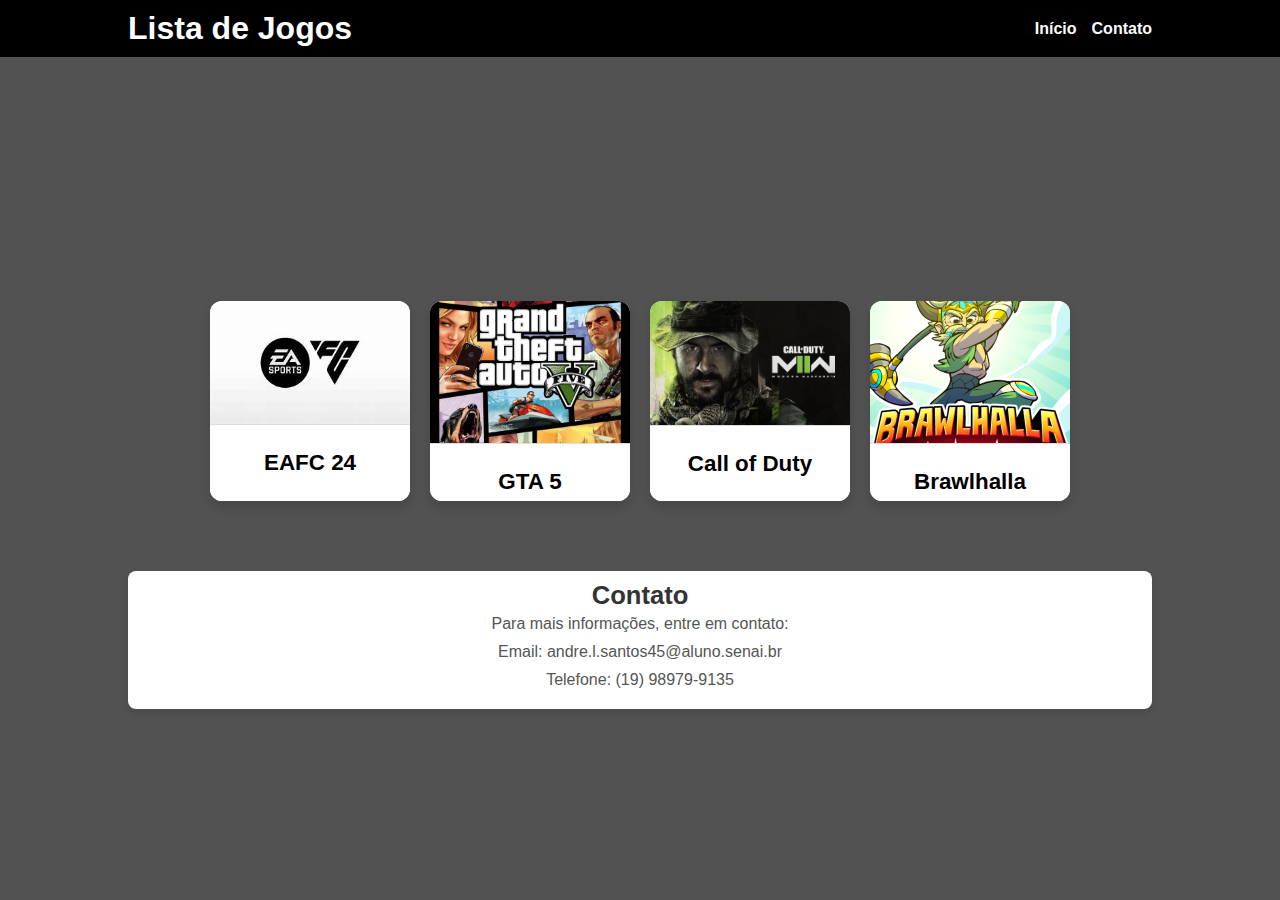
<file: index.html>
<!DOCTYPE html>
<html lang="pt-BR">
<head>
    <meta charset="UTF-8">
    <meta name="viewport" content="width=device-width, initial-scale=1.0">
    <title>Lista de Jogos</title>
    <link rel="stylesheet" href="styles.css">
</head>
<body>
    <header>
        <div class="nav-container">
            <h1>Lista de Jogos</h1>
            <nav>
                <ul>
                    <li><a href="#home">Início</a></li>
                    <li><a href="#contact">Contato</a></li>
                </ul>
            </nav>
        </div>
    </header>

    <main>
        <section class="card-container">
            <a href="pagina1.html" class="card">
                <img src="th (5).jpeg" alt="Imagem 1" class="card-image">
                <div class="card-content">
                    <h2>EAFC 24</h2>
                </div>
                <div class="overlay">Clique Aqui</div>
            </a>
            <a href="pagina2.html" class="card">
                <img src="gta5.jpg" alt="Imagem 2" class="card-image">
                <div class="card-content">
                    <h2>GTA 5</h2>
                </div>
                <div class="overlay">Clique Aqui</div>
            </a>
            <a href="pagina3.html" class="card">
                <img src="codd.jpg" alt="Imagem 3" class="card-image">
                <div class="card-content">
                    <h2>Call of Duty</h2>
                </div>
                <div class="overlay">Clique Aqui</div>
            </a>
            <a href="pagina4.html" class="card">
                <img src="brawlhalla.png" alt="Imagem 4" class="card-image">
                <div class="card-content">
                    <h2>Brawlhalla</h2>
                </div>
                <div class="overlay">Clique Aqui</div>
            </a>
        </section>
        <section id="contact" class="contact-section">
            <h2>Contato</h2>
            <p>Para mais informações, entre em contato:</p>
            <p>Email: andre.l.santos45@aluno.senai.br</p>
            <p>Telefone: (19) 98979-9135</p>
        </section>
    </main>
</body>
</html>
</file>
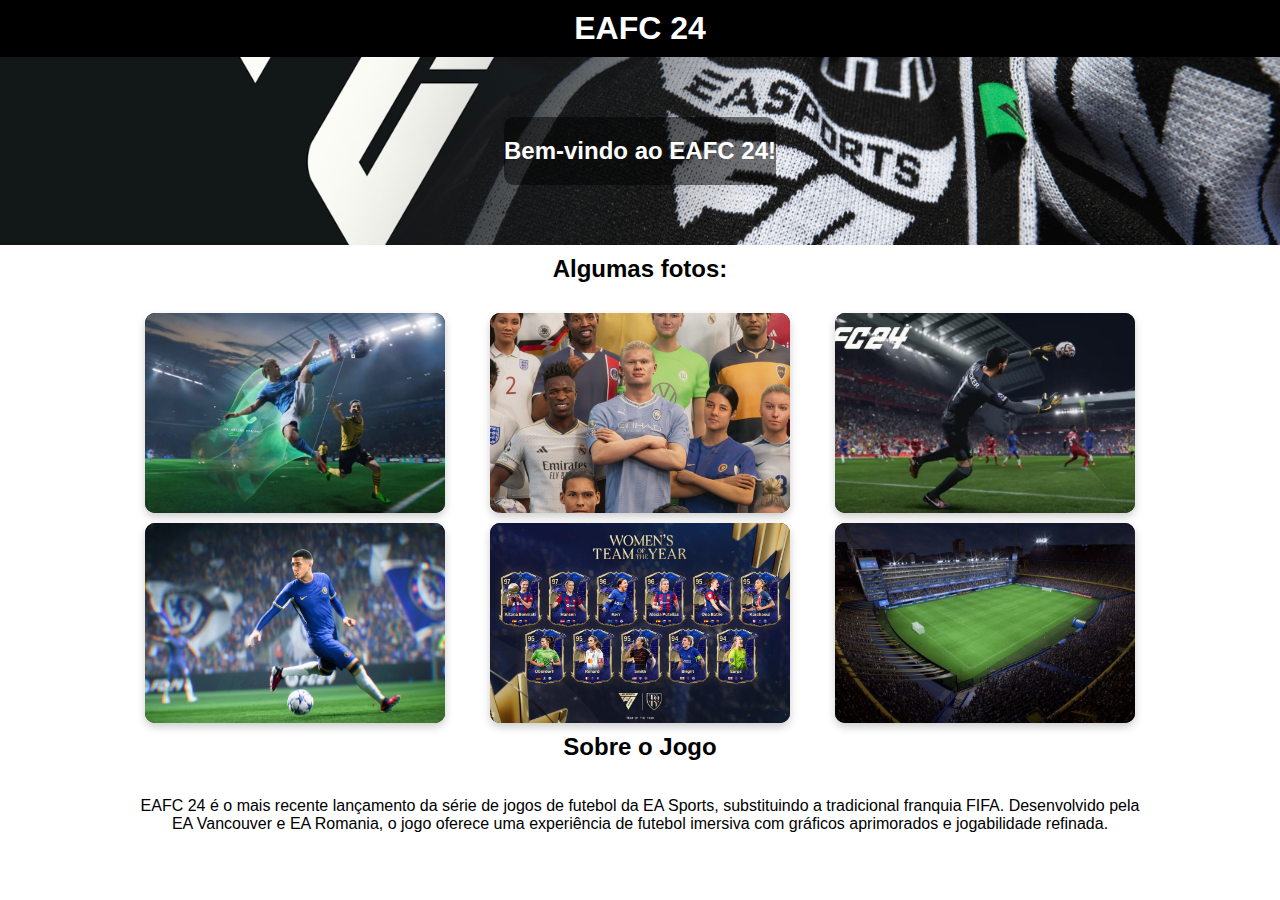
<file: pagina1.html>
<!DOCTYPE html>
<html lang="pt-BR">
<head>
    <meta charset="UTF-8">
    <meta name="viewport" content="width=device-width, initial-scale=1.0">
    <title>EAFC 24</title>
    <link rel="stylesheet" href="pagina1.css">
</head>
<body>
    <header>
        <div class="container">
            <h1>EAFC 24</h1>
            <nav class="navbar">
            </nav>
        </div>
    </header>

    <section id="home" class="hero">
        <div class="hero-content">
            <h2>Bem-vindo ao EAFC 24!</h2>
        </div>
    </section>

    <section id="about" class="about">
        <div class="container">
            <h2>Algumas fotos:</h2>
            <div class="cards">
                <div class="card">
                    <img src="1n.jpg" alt="">
                </div>
                <div class="card">
                    <img src="2n.jpg" alt="">
                </div>
                <div class="card">
                    <img src="3n.jpg" alt="">
                </div>
                <div class="card">
                    <img src="4n.jpeg" alt="">
                </div>
                <div class="card">
                    <img src="5n.jpeg" alt="">
                </div>
                <div class="card">
                    <img src="6n.jpg" alt="">
                </div>
            </div>
            <h2>Sobre o Jogo</h2>
            <p>EAFC 24 é o mais recente lançamento da série de jogos de futebol da EA Sports, substituindo a tradicional franquia FIFA. Desenvolvido pela EA Vancouver e EA Romania, o jogo oferece uma experiência de futebol imersiva com gráficos aprimorados e jogabilidade refinada.</p>
        </div>
    </section>
</body>
</html>
</file>
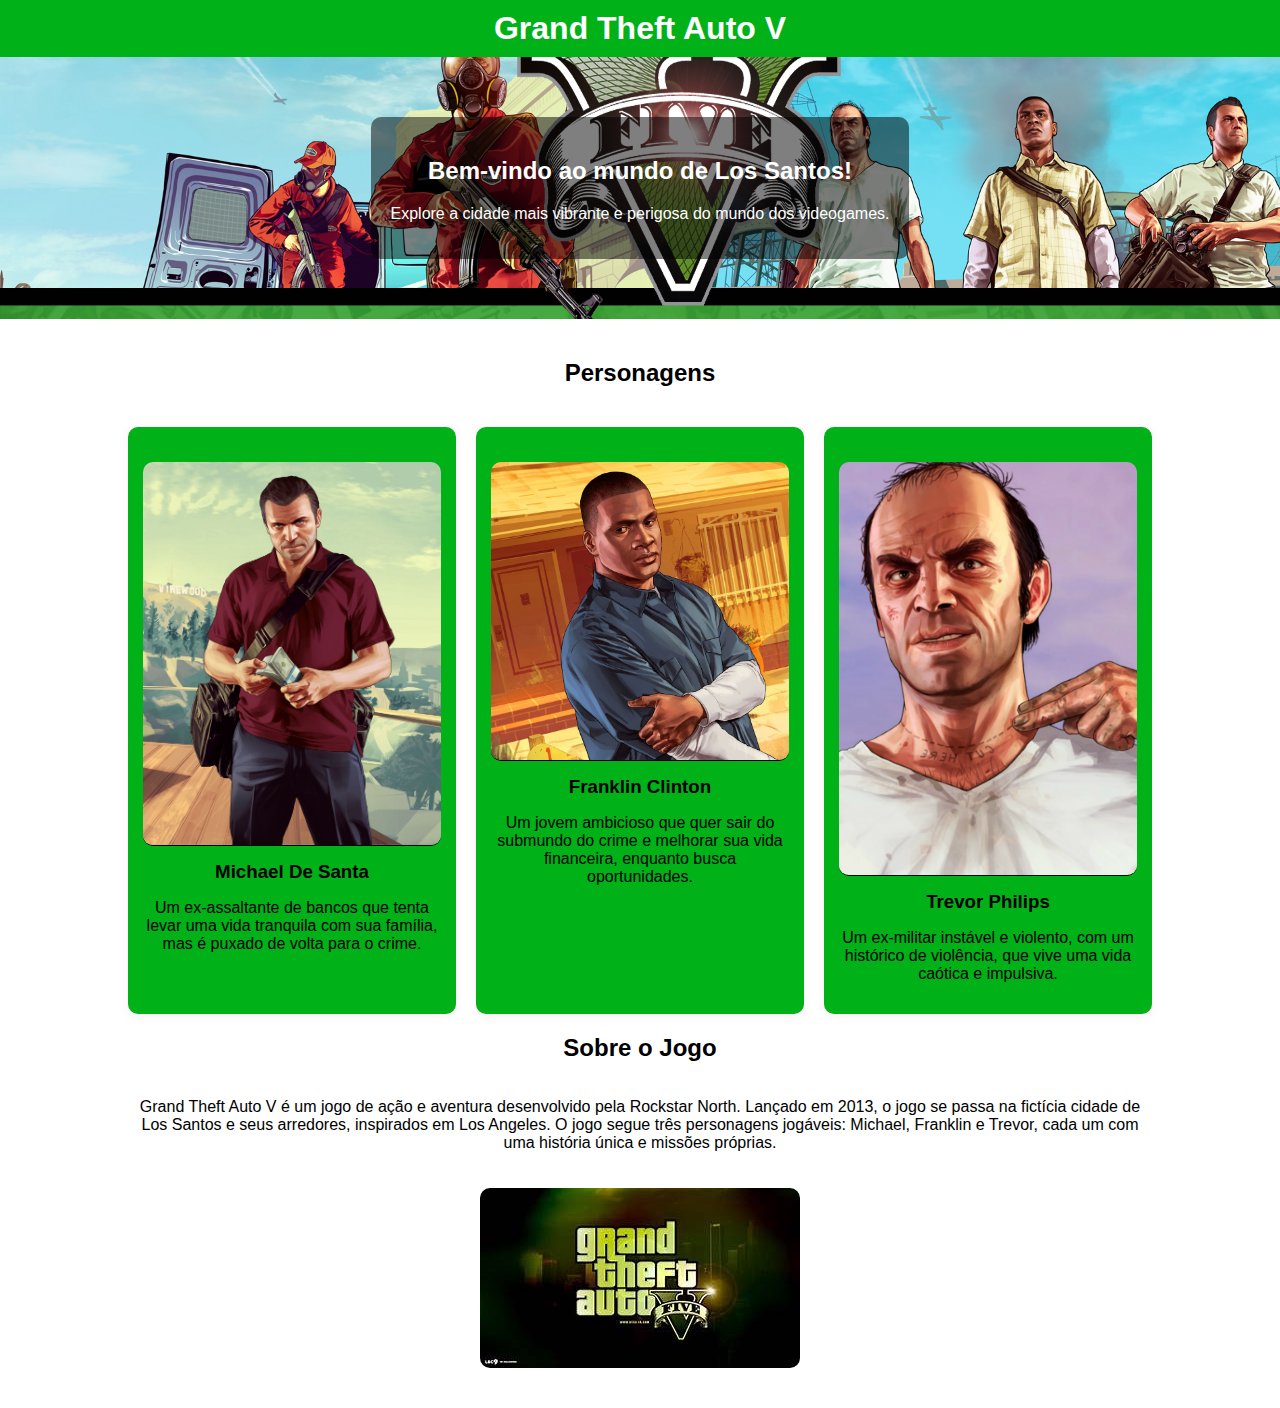
<file: pagina2.html>
<!DOCTYPE html>
<html lang="pt-BR">
<head>
    <meta charset="UTF-8">
    <meta name="viewport" content="width=device-width, initial-scale=1.0">
    <title>Grand Theft Auto V</title>
    <link rel="stylesheet" href="pagina2.css">
</head>
<body>
    <header>
        <div class="container">
            <h1>Grand Theft Auto V</h1>
            <nav class="navbar">
            </nav>
        </div>
    </header>

    <section id="home" class="hero">
        <div class="hero-content">
            <h2>Bem-vindo ao mundo de Los Santos!</h2>
            <p>Explore a cidade mais vibrante e perigosa do mundo dos videogames.</p>
        </div>
    </section>

    <section id="about" class="about">
        <div class="container">
            <h2>Personagens</h2>
            <div class="cards">
                <div class="card">
                    <img src="michael.jpg" alt="Michael De Santa">
                    <h3>Michael De Santa</h3>
                    <p>Um ex-assaltante de bancos que tenta levar uma vida tranquila com sua família, mas é puxado de volta para o crime.</p>
                </div>
                <div class="card">
                    <img src="frank.jpg" alt="Franklin Clinton">
                    <h3>Franklin Clinton</h3>
                    <p>Um jovem ambicioso que quer sair do submundo do crime e melhorar sua vida financeira, enquanto busca oportunidades.</p>
                </div>
                <div class="card">
                    <img src="trevor.jpg" alt="Trevor Philips">
                    <h3>Trevor Philips</h3>
                    <p>Um ex-militar instável e violento, com um histórico de violência, que vive uma vida caótica e impulsiva.</p>
                </div>
            </div>
            <h2>Sobre o Jogo</h2>
            <p>Grand Theft Auto V é um jogo de ação e aventura desenvolvido pela Rockstar North. Lançado em 2013, o jogo se passa na fictícia cidade de Los Santos e seus arredores, inspirados em Los Angeles. O jogo segue três personagens jogáveis: Michael, Franklin e Trevor, cada um com uma história única e missões próprias.</p>
            <img src="th (3).jpeg" alt="Gameplay de GTA V">
        </div>
</body>
</html>
</file>
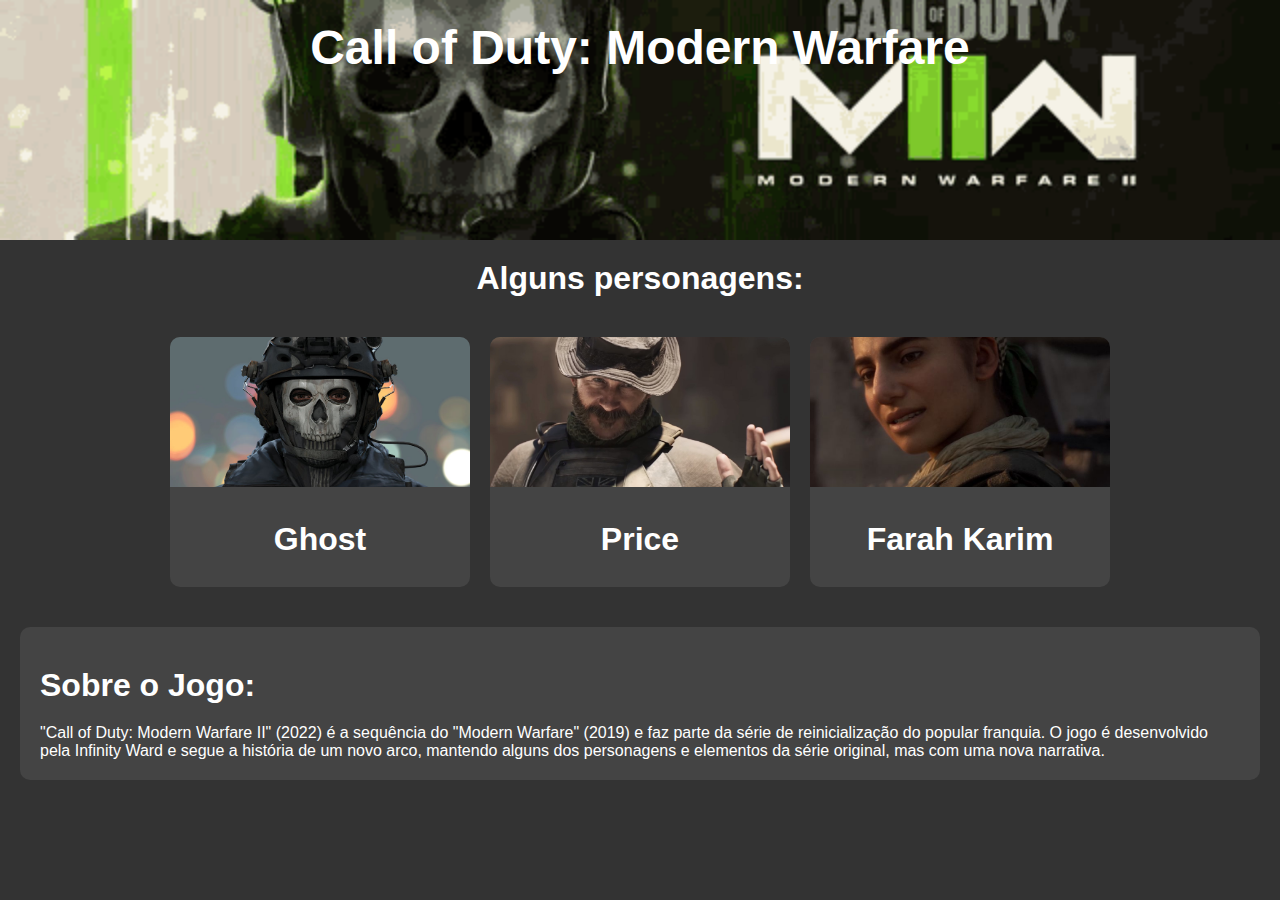
<file: pagina3.html>
<!DOCTYPE html>
<html lang="pt-br">
<head>
    <meta charset="UTF-8">
    <meta name="viewport" content="width=device-width, initial-scale=1.0">
    <title>Call of Duty: Modern Warfare</title>
    <link rel="stylesheet" href="pagina3.css">
</head>
<body>
    <header>
        <h1>Call of Duty: Modern Warfare</h1>
    </header>
    <h2>Alguns personagens:</h2>
    <section class="card-container">
        <div class="card">
            <img src="ghost.jpg" alt="Imagem 1">
            <div class="card-content">
                <h2>Ghost</h2>
            </div>
        </div>
        <div class="card">
            <img src="price.jpg" alt="Imagem 2">
            <div class="card-content">
                <h2>Price</h2>
            </div>
        </div>
        <div class="card">
            <img src="farah.jpg" alt="Imagem 3">
            <div class="card-content">
                <h2>Farah Karim</h2>
            </div>
        </div>
    </section>
    <section class="about-game">
        <h2>Sobre o Jogo:</h2>
        <p>"Call of Duty: Modern Warfare II" (2022) é a sequência do "Modern Warfare" (2019) e faz parte da série de reinicialização do popular franquia. O jogo é desenvolvido pela Infinity Ward e segue a história de um novo arco, mantendo alguns dos personagens e elementos da série original, mas com uma nova narrativa.</p>
    </section>
    <script src="script.js"></script>
</body>
</html>
</file>
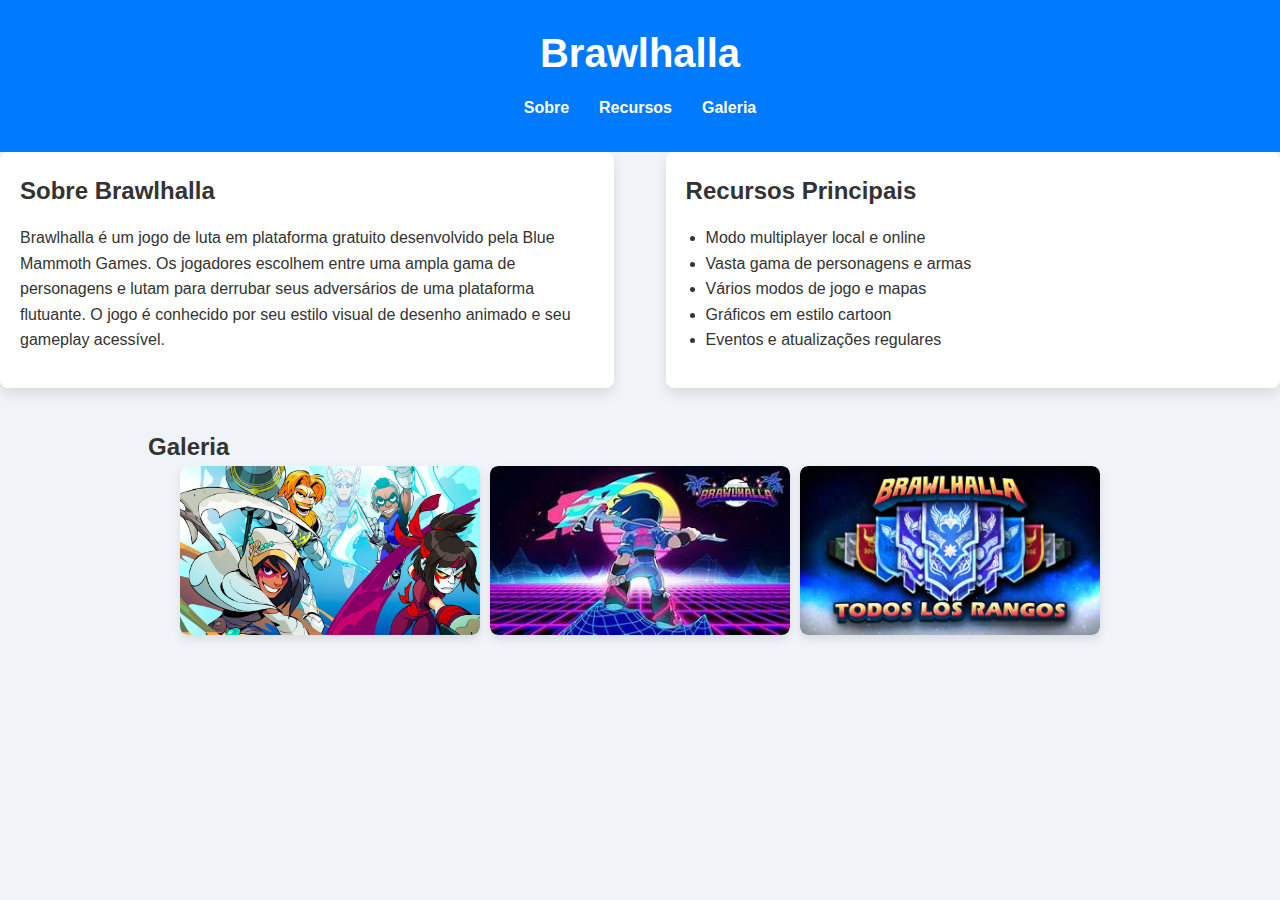
<file: pagina4.html>
<!DOCTYPE html>
<html lang="pt-BR">
<head>
    <meta charset="UTF-8">
    <meta name="viewport" content="width=device-width, initial-scale=1.0">
    <title>Brawlhalla - Jogo de Luta</title>
    <link rel="stylesheet" href="pagina4.css">
</head>
<body>
    <header>
        <div class="container">
            <h1>Brawlhalla</h1>
            <nav>
                <ul>
                    <li><a href="#about">Sobre</a></li>
                    <li><a href="#features">Recursos</a></li>
                    <li><a href="#gallery">Galeria</a></li>
                </ul>
            </nav>
        </div>
    </header>
    
    <main>
        <section class="info-sections">
            <div id="about" class="info-box">
                <h2>Sobre Brawlhalla</h2>
                <p>Brawlhalla é um jogo de luta em plataforma gratuito desenvolvido pela Blue Mammoth Games. Os jogadores escolhem entre uma ampla gama de personagens e lutam para derrubar seus adversários de uma plataforma flutuante. O jogo é conhecido por seu estilo visual de desenho animado e seu gameplay acessível.</p>
            </div>
            <div id="features" class="info-box">
                <h2>Recursos Principais</h2>
                <ul>
                    <li>Modo multiplayer local e online</li>
                    <li>Vasta gama de personagens e armas</li>
                    <li>Vários modos de jogo e mapas</li>
                    <li>Gráficos em estilo cartoon</li>
                    <li>Eventos e atualizações regulares</li>
                </ul>
            </div>
        </section>
        
        <section id="gallery">
            <div class="container">
                <h2>Galeria</h2>
                <div class="gallery">
                    <div class="gallery-item">
                        <img src="brawlhalla2.jpg" alt="Imagem 1">
                    </div>
                    <div class="gallery-item">
                        <img src="th (2).jpeg" alt="Imagem 2">
                    </div>
                    <div class="gallery-item">
                        <img src="maxresdefault.jpg" alt="Imagem 3">
                    </div>
                </div>
            </div>
        </section>
    </main>
</body>
</html>
</file>
<file: styles.css>
* {
    margin: 0;
    padding: 0;
    box-sizing: border-box;
}

body {
    font-family: 'Arial', sans-serif;
    display: flex;
    flex-direction: column;
    justify-content: center;
    align-items: center;
    height: 100vh;
    margin: 0;
    background-color: #525252;
}

header {
    width: 100%;
    background-color: #000000;
    color: #ffffff;
    padding: 10px 0;
    position: fixed;
    top: 0;
    left: 0;
    z-index: 1000; 
}

.nav-container {
    width: 80%;
    margin: 0 auto;
    display: flex;
    justify-content: space-between;
    align-items: center;
}

nav ul {
    list-style: none;
    display: flex;
    gap: 15px;
}

nav ul li {
    margin: 0;
}

nav ul li a {
    color: #fcfcfc;
    text-decoration: none;
    font-weight: bold;
    transition: color 0.3s ease;
}

nav ul li a:hover {
    color: #fc0000; 
}

main {
    margin-top: 60px; 
    width: 80%;
}

.card-container {
    display: flex;
    gap: 20px;
    flex-wrap: wrap;
    justify-content: center;
    padding: 50px;
}

.card {
    position: relative;
    width: 200px;
    height: 200px;
    background: linear-gradient(135deg, #ffffff, #f9f9f9);
    border-radius: 12px;
    box-shadow: 0 6px 12px rgba(0, 0, 0, 0.15);
    overflow: hidden;
    cursor: pointer;
    transition: transform 0.3s ease, box-shadow 0.3s ease;
    display: flex;
    flex-direction: column;
    align-items: center;
    justify-content: center;
    text-decoration: none;
    color: inherit;
    position: relative;
}

.card:hover {
    transform: scale(1.1);
    box-shadow: 0 12px 24px rgba(0, 0, 0, 0.25);
}

.card-image {
    width: 100%;
    height: 80%;
    object-fit: cover;
    transition: transform 0.3s ease;
}

.card:hover .card-image {
    transform: scale(1.1);
}

.card-content {
    padding: 15px;
    text-align: center;
    background: #fff;
    border-top: 1px solid #ddd;
    width: 100%;
    z-index: 1;
}

.card-content h2 {
    font-size: 1.4em;
    color: #000000;
    margin: 10px 0;
}

.overlay {
    position: absolute;
    top: 0;
    left: 0;
    width: 100%;
    height: 100%;
    background-color: rgba(0, 0, 0, 0.5);
    color: #fff;
    display: flex;
    align-items: center;
    justify-content: center;
    opacity: 0;
    transition: opacity 0.3s ease;
    text-align: center;
    padding: 20px;
    font-size: 1.2em;
    font-weight: bold;
}

.card:hover .overlay {
    opacity: 1;
}

.contact-section {
    margin-top: 20px;
    padding: 10px;
    background-color: #ffffff;
    border-radius: 8px;
    box-shadow: 0 4px 8px rgba(0, 0, 0, 0.1);
    text-align: center;
}

.contact-section h2 {
    margin-bottom: 5px;
    font-size: 1.6em;
    color: #333;
}

.contact-section p {
    margin-bottom: 10px;
    color: #555;
}
</file>
<file: pagina1.css>
body {
    font-family: Arial, sans-serif;
    margin: 0;
    padding: 0;
    color: #000;
}

header {
    background: #000000;
    color: #fff;
    padding: 10px 0;
}

.container {
    width: 80%;
    margin: 0 auto;
    display: flex;
    flex-direction: column;
    align-items: center;
}

h1 {
    margin: 0;
}

.navbar ul {
    list-style: none;
    margin: 0;
    padding: 0;
    display: flex;
}

.navbar li {
    margin: 0 15px;
}

.navbar a {
    color: #fff;
    text-decoration: none;
    padding: 5px 10px;
}

.hero {
    background-image: url('fut.jpg');
    background-size: cover;
    background-position: center;
    color: #fff;
    text-align: center;
    padding: 60px 0;
}

.hero-content {
    background: rgba(0, 0, 0, 0.5);
    display: inline-block;
    padding: 0px;
    border-radius: 10px;
}

.about {
    padding: 10px 0;
    text-align: center;
}

.about h2 {
    margin-top: 0;
}

.cards {
    display: flex;
    justify-content: space-around;
    gap: 10px;
    flex-wrap: wrap; 
    padding: 10px 0;
    width: 100%;
}

.card {
    background: #000000;
    border-radius: 10px;
    box-shadow: 0 4px 8px rgba(0, 0, 0, 0.2);
    overflow: hidden;
    width: 300px;
    height: 200px; 
    position: relative;
    transition: transform 0.3s ease, box-shadow 0.3s ease;
}

.card img {
    width: 100%;
    height: 100%;
    object-fit: cover; 
    display: block;
}

.card:hover {
    transform: scale(1.05); 
    box-shadow: 0 8px 16px rgba(0, 0, 0, 0.3); 
}

.about img {
    max-width: 100%;
    border-radius: 0px;
}
</file>
<file: pagina2.css>
body {
    font-family: Arial, sans-serif;
    margin: 0;
    padding: 0;
    color: #000;
}

header {
    background: #00b118;
    color: #fff;
    padding: 10px 0;
}

.container {
    width: 80%;
    margin: 0 auto;
    display: flex;
    flex-direction: column;
    align-items: center;
}

h1 {
    margin: 0;
}

.navbar ul {
    list-style: none;
    margin: 0;
    padding: 0;
    display: flex;
}

.navbar li {
    margin: 0 15px;
}

.navbar a {
    color: #fff;
    text-decoration: none;
    padding: 5px 10px;
}

.hero {
    background-image: url('1xNfVj.jpg');
    background-size: cover;
    background-position: center;
    color: #fff;
    text-align: center;
    padding: 60px 0;
}

.hero-content {
    background: rgba(0, 0, 0, 0.5);
    display: inline-block;
    padding: 20px;
    border-radius: 10px;
}

.about {
    padding: 40px 0;
    text-align: center;
}

.about h2 {
    margin-top: 0;
}

.cards {
    display: flex;
    justify-content: space-around;
    gap: 20px;
    flex-wrap: nowrap;
    padding: 20px 0;
    width: 100%;
}

.card {
    background: #00b118;
    border-radius: 10px;
    box-shadow: 0 2px 10px rgba(172, 94, 94, 0.1);
    overflow: hidden;
    width: 300px;
    text-align: center;
    padding: 15px;
}

.card img {
    width: 100%;
    height: auto;
    border-bottom: 1px solid #000;
}

.card h3 {
    margin: 15px 0 10px;
}

.card p {
    color: #000;
}

.about img {
    max-width: 100%;
    margin-top: 20px;
    border-radius: 10px;
    display: flex;
}
</file>
<file: pagina3.css>
body {
    font-family: Arial, sans-serif;
    margin: 0;
    padding: 0;
    background-color: #333;
    color: #fff;
    text-align: center;
}

header {
    background: url('mw2-modern.gif') no-repeat center center;
    background-size: cover;
    padding: 20px;
    height: 200px;
    color: #fff;
}

h1 {
    margin: 0;
    font-size: 3em;
    color: rgb(255, 255, 255);
}

h2 {
    margin: 20px 0;
    font-size: 2em;
}

.card-container {
    display: flex;
    justify-content: center;
    flex-wrap: wrap;
    padding: 10px;
}

.card {
    background: #444;
    border-radius: 10px;
    overflow: hidden;
    margin: 10px;
    width: 300px;
    height: 250px;
    transition: transform 0.3s ease;
}

.card:hover {
    transform: scale(1.1);
}

.card img {
    width: 100%;
    height: 150px;
    object-fit: cover;
}

.card-content {
    padding: 10px;
}

.about-game {
    background: #444;
    padding: 20px;
    margin: 20px;
    border-radius: 10px;
    text-align: left;
}

.about-game p {
    margin: 0;
}
</file>
<file: pagina4.css>
* {
    margin: 0;
    padding: 0;
    box-sizing: border-box;
}

body {
    font-family: 'Arial', sans-serif;
    line-height: 1.6;
    background-color: #f0f4f8;
    color: #333;
}

.container {
    width: 80%;
    margin: 0 auto;
    padding: 20px;
}

header {
    background: #007bff;
    color: #fff;
    padding: 1px ;
    position: sticky;
    top: 0;
    z-index: 100;
}

header h1 {
    text-align: center;
    font-size: 2.5em;
}

nav ul {
    list-style: none;
    display: flex;
    justify-content: center;
    padding: 10px 0;
}

nav ul li {
    margin: 0 15px;
}

nav ul li a {
    color: #fff;
    text-decoration: none;
    font-weight: bold;
    transition: color 0.3s ease;
}

nav ul li a:hover {
    color: #d3d3d3;
}

.info-sections {
    display: flex;
    gap: 20px;
    justify-content: space-between;
    flex-wrap: wrap;
    margin-bottom: 20px;
}

.info-box {
    background: #fff;
    border-radius: 8px;
    box-shadow: 0 6px 12px rgba(0, 0, 0, 0.1);
    padding: 20px;
    width: 100%;
    max-width: 48%;
    transition: transform 0.3s ease, box-shadow 0.3s ease;
}

.info-box:hover {
    transform: translateY(-10px);
    box-shadow: 0 12px 24px rgba(0, 0, 0, 0.2);
}

.info-box h2 {
    margin-bottom: 15px; 
}

.info-box p, .info-box ul {
    margin-bottom: 15px; 
}

.info-box ul {
    list-style: disc;
    padding-left: 20px;
}

.gallery {
    display: flex;
    gap: 10px;
    flex-wrap: wrap;
    justify-content: center;
}

.gallery-item {
    overflow: hidden;
    border-radius: 8px;
    box-shadow: 0 4px 8px rgba(0, 0, 0, 0.1);
    transition: transform 0.3s ease, box-shadow 0.3s ease;
}

.gallery-item:hover {
    transform: scale(1.05);
    box-shadow: 0 12px 24px rgba(0, 0, 0, 0.2);
}

.gallery img {
    width: 300px;
    height: auto;
    display: block;
    border-radius: 8px;
    transition: opacity 0.3s ease;
}

footer {
    background: #333;
    color: #fff;
    text-align: center;
    padding: 30px 0;
    position: relative;
    width: 100%;
}
</file>
